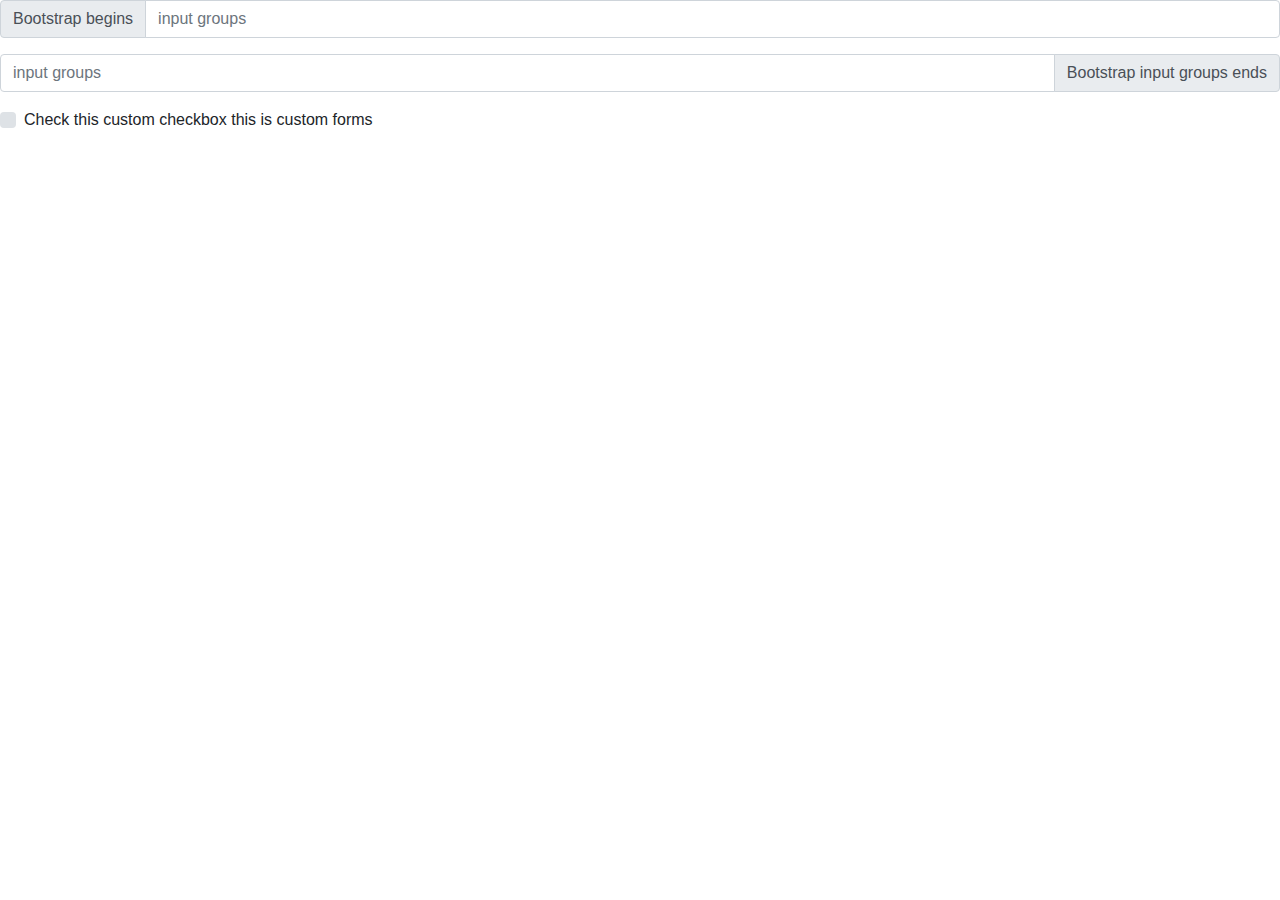
<file: bootstrapPractice/index.html>
<!DOCTYPE html>
    <html>
        <head>
            <link rel="stylesheet" 
            href="http://maxcdn.bootstrapcdn.com/bootstrap/4.2.1/css/bootstrap.min.css">
            <title>
                
            </title>
        </head>
                <form>
          <div class="input-group mb-3">
            <div class="input-group-prepend">
              <span class="input-group-text">Bootstrap begins</span>
            </div>
            <input type="text" class="form-control" placeholder="input groups">
          </div>

          <div class="input-group mb-3">
            <input type="text" class="form-control" placeholder="input groups">
            <div class="input-group-append">
              <span class="input-group-text">Bootstrap input groups ends</span>
            </div>
          </div>
        </form>
        <form>
          <div class="custom-control custom-checkbox">
            <input type="checkbox" class="custom-control-input" id="customCheck" name="example1">
            <label class="custom-control-label" for="customCheck">Check this custom checkbox this is custom forms</label>
          </div>
        </form>
        <body>
            <h1></h1>
            <p></p>
        </body>
    </html>
</file>
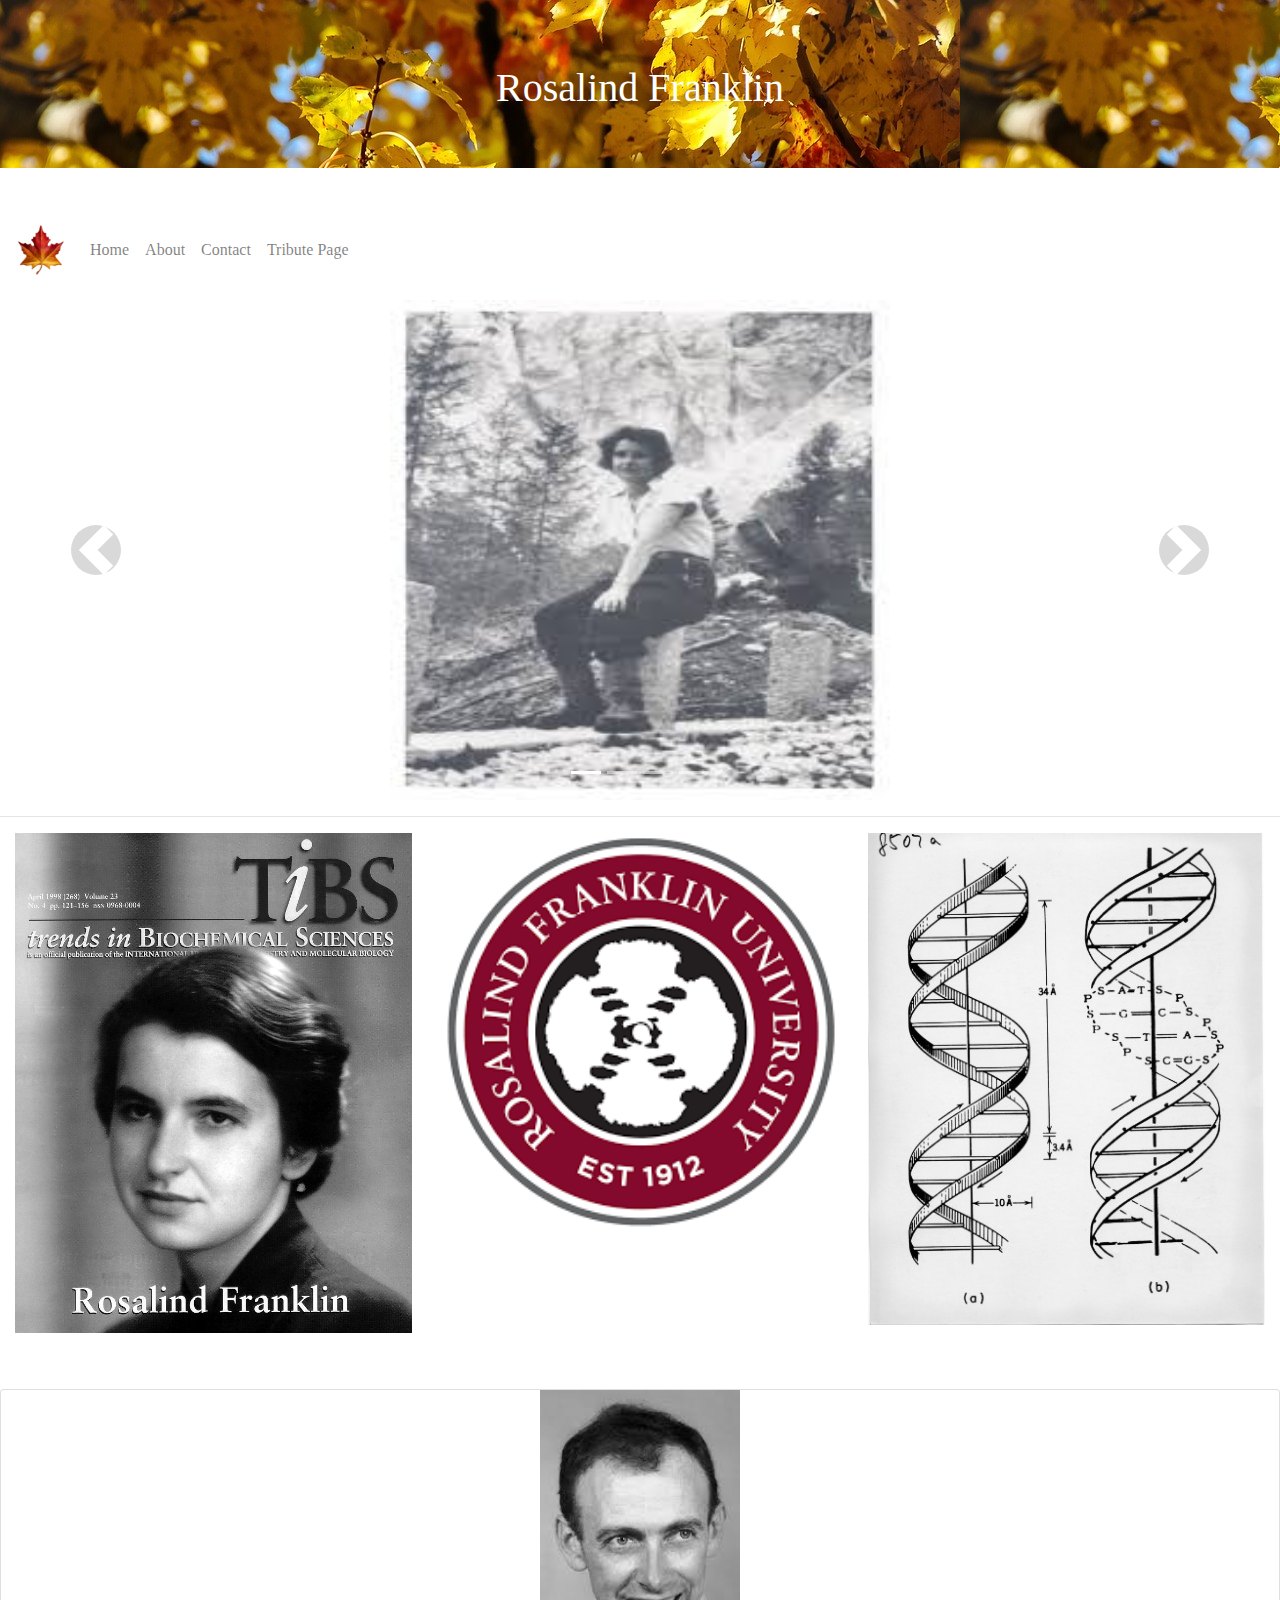
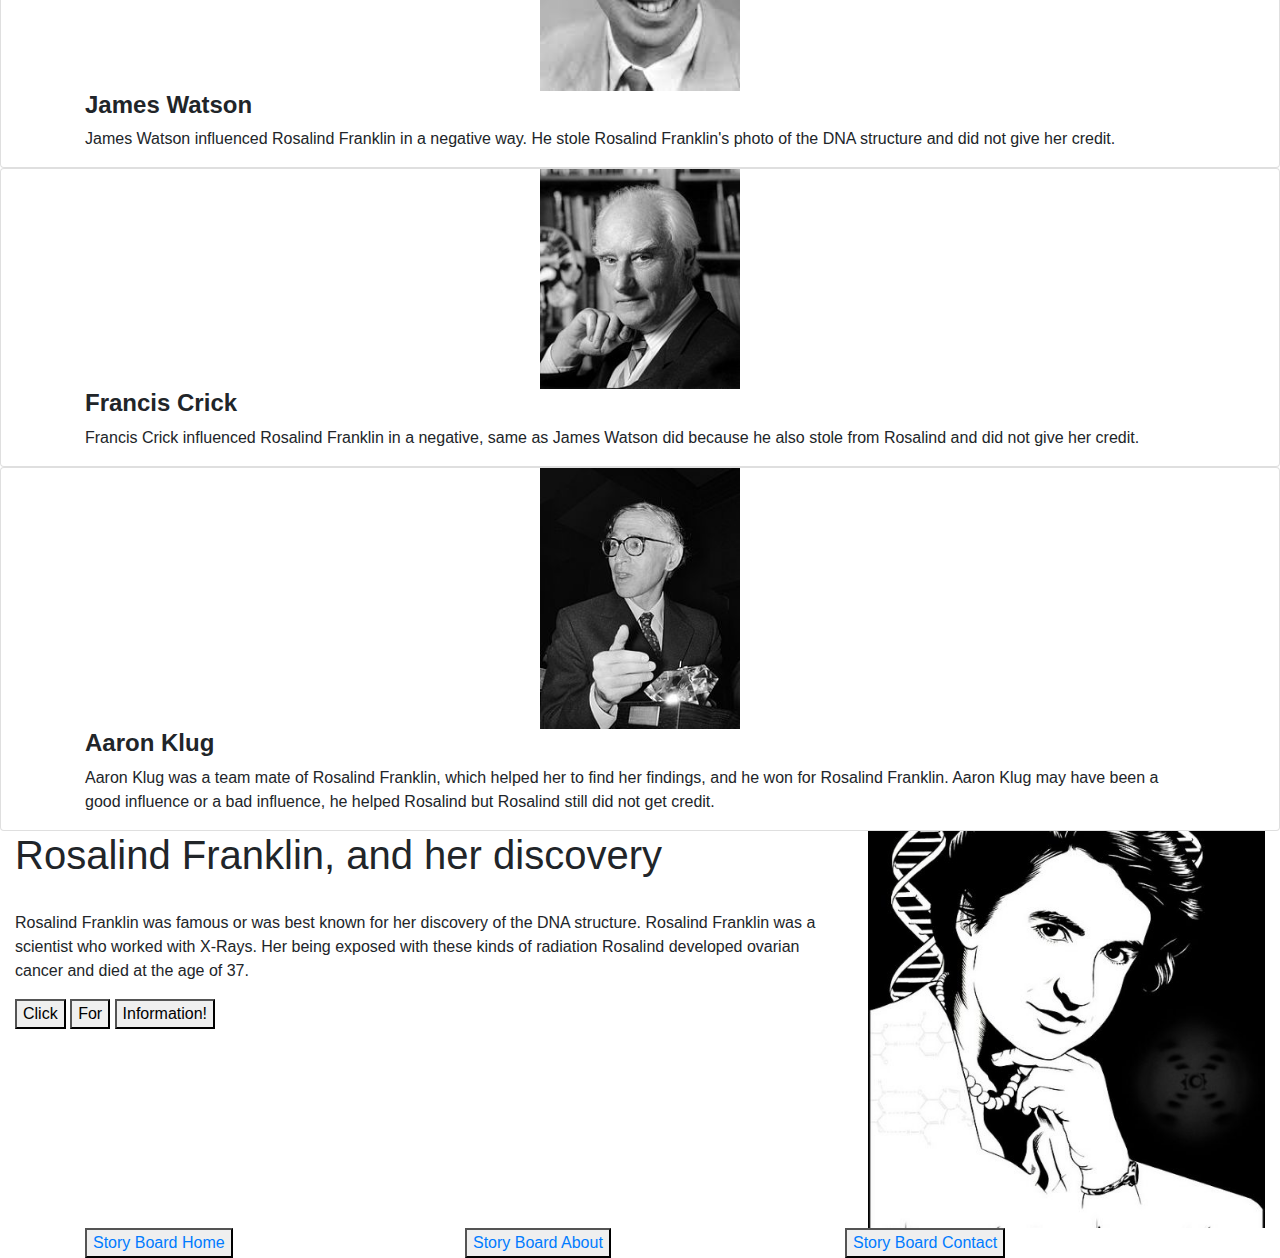
<file: tributeCite/index.html>
<!DOCTYPE html>
    <html>
        <head>
            <!-- Latest compiled and minified CSS -->
<link rel="stylesheet" href="https://maxcdn.bootstrapcdn.com/bootstrap/4.2.1/css/bootstrap.min.css">

<!-- jQuery library -->
<script src="https://ajax.googleapis.com/ajax/libs/jquery/3.3.1/jquery.min.js"></script>

<!-- Popper JS -->
<script src="https://cdnjs.cloudflare.com/ajax/libs/popper.js/1.14.6/umd/popper.min.js"></script>

<!-- Latest compiled JavaScript -->
<script src="https://maxcdn.bootstrapcdn.com/bootstrap/4.2.1/js/bootstrap.min.js"></script>
<link rel="stylesheet" type="text/css" href="style.css">
        </head>
        <body>
            <div class="jumbotron jumbotron-fluid">
                <div class="container">
                  <h1 class="class3">Rosalind Franklin </h1>  
                </div>
            </div>
            
            <nav class="navbar navbar-expand-sm navbar-light">
                
              <!-- Brand/logo -->
              <a class="navbar-brand" href="#">
                  <img class="class6" src="images12/maplef.1.png">
              </a>
              
              <!-- Links -->
              <ul class="navbar-nav">
                <li class="nav-item">
                  <a class="nav-link" href="../webFinal/index.html">Home</a>
                </li>
                <li class="nav-item">
                  <a class="nav-link" href="../webFinal/index2.html">About</a>
                </li>
                <li class="nav-item">
                  <a class="nav-link" href="../webFinal/index3.html">Contact</a>
                </li>
                <li class="nav-item">
                    <a class="nav-link" href="../tributeCite/index.html">Tribute Page</a>    
                </li>
            </nav>
        </div>
                    <div id="demo" class="carousel slide" data-ride="carousel">

                          <!-- Indicators -->
                           <ul class="carousel-indicators">
                            <li data-target="#demo" data-slide-to="0" class="active"></li>
                            <li data-target="#demo" data-slide-to="1"></li>
                            <li data-target="#demo" data-slide-to="2"></li>
                            <li data-target="#demo" data-slide-to="3"></li>
                          </ul>

                          <!-- The slideshow -->
                          <div class="carousel-inner">
                            <div class="carousel-item active">
                              <img class="class1" src="images12/rsfrank.jpg" alt="Rosalind Franklin">
                        </div>
                            <div class="carousel-item">
                              <img class="class1" src="images3/rosalindpretty.jpg" alt="Rosalind cliff">
                           </div>
                                <div class="carousel-item">
                                  <img class="class1"  src="images2/rosalindfranky.jpg" alt="Rosalind Franklin Microscope">
                                </div>
                          <div class="carousel-item">
                              <img class="class1" src="images4/dnastructure.jpg" alt="Rosalind Franklin Structure">
                          </div>
                            </div>
                         <!-- Left and right controls -->
                          <a class="carousel-control-prev" href="#demo" data-slide="prev">
                            <span class="carousel-control-prev-icon"></span>
                          </a>
                          <a class="carousel-control-next" href="#demo" data-slide="next">
                           <span class="carousel-control-next-icon"></span>
                          </a>
                        </div>
                                <hr>
                        <!-- end of first slideshow-->
                        <div class="container-fluid">
                            <div class="row">
                                <div class="col-lg-4">
                                    <img class="class4" src="images8/bookrosalind.jpg" alt="Rosalind book">
                                </div>
                                <div class="col-lg-4">
                                    <img class="class4" src="images9/rfu.png" alt="Rosalind University">
                                </div>
                                <div class="col-lg-4">
                                    <img class="class4" src="images10/structurehelix.jpg" alt="Rosalind Discovery">
                                </div>
                            </div>
                        </div>        
                                
                            <div>
                               <h1 class="class3"> Influencers</h1> 
                            </div>
                        
                        <div class="card">
                          <img class="class2" src="images5/jameswatson.jpeg" alt="James Watson" >
                           <div class="container">
                          <h4><b>James Watson</b></h4> 
                                <p>James Watson influenced Rosalind Franklin in a negative way. He stole Rosalind Franklin's photo of the DNA structure and did not give her credit.</p> 
                          </div>
                        </div>
                    <div class="card">
                      <img class="class2" src="images6/franciscrick.jpg" alt="Francis Crick" >
                     <div class="container">
                        <h4><b>Francis Crick</b></h4> 
                        <p>Francis Crick influenced Rosalind Franklin in a negative, same as James Watson did because he also stole from Rosalind and did not give her credit.</p> 
                     </div>
                    </div>
                    <div class="card">
                      <img class="class2" src="images7/aaronklug.jpg" alt="Aaron Klug" >
                      <div class="container">
                        <h4><b>Aaron Klug</b></h4> 
                        <p>Aaron Klug was a team mate of Rosalind Franklin, which helped her to find her findings, and he won for Rosalind Franklin. Aaron Klug may have been a good influence or a bad influence, he helped Rosalind but Rosalind still did not get credit.</p> 
                      </div>
                    </div>
                    
                    <div class="container-fluid">
                        <div class="row">
                            <div class="col-lg-8">
                                <!--<div class="jumbotron">-->
                                <h1>Rosalind Franklin, and her discovery</h1>
                               <br> <p>Rosalind Franklin was famous or was best known for her discovery of the DNA structure. Rosalind Franklin was a scientist who worked with X-Rays. Her being exposed with these kinds of radiation Rosalind developed ovarian cancer and died at the age of 37.</p>
                               <button onclick="window.location.href='https://www.famousscientists.org/rosalind-franklin/';">Click</button>
                               <button onclick="window.location.href='http://www.whatisbiotechnology.org/index.php/people/summary/Franklin';" >For</button>
                               <button onclick="window.location.href='https://www.rosalindfranklin.edu/';">Information!</button>
                            </div>
                            <div class="col-lg-4">
                                <img class="class4" src="images11/rosalindpaint.jpg" alt="Painting of Rosalind"> 
                            </div>
                        </div>
                    </div>
                    
                    <footer>
                        <div class="container">  
                            <div class="row">
                                <div class="col-lg-4">
                                    <button>
                                        <a href="images/home.jpg">Story Board Home
                                        </a>
                                    </button>
                                </div>
                                
                                <div class="col-lg-4">
                                    <button>
                                       <a href="images/about.jpg">
                                        Story Board About
                                       </a> 
                                    </button>
                                </div>
                                
                                <div class="col-lg-4">
                                    <button>
                                        <a href="images/contact.jpg">
                                           Story Board Contact 
                                        </a>
                                    </button>
                                </div>  
                            </div>    
                        </div>    
                    </footer>
                    
                    
                    
                    
                        </body>
                        </html>
</file>
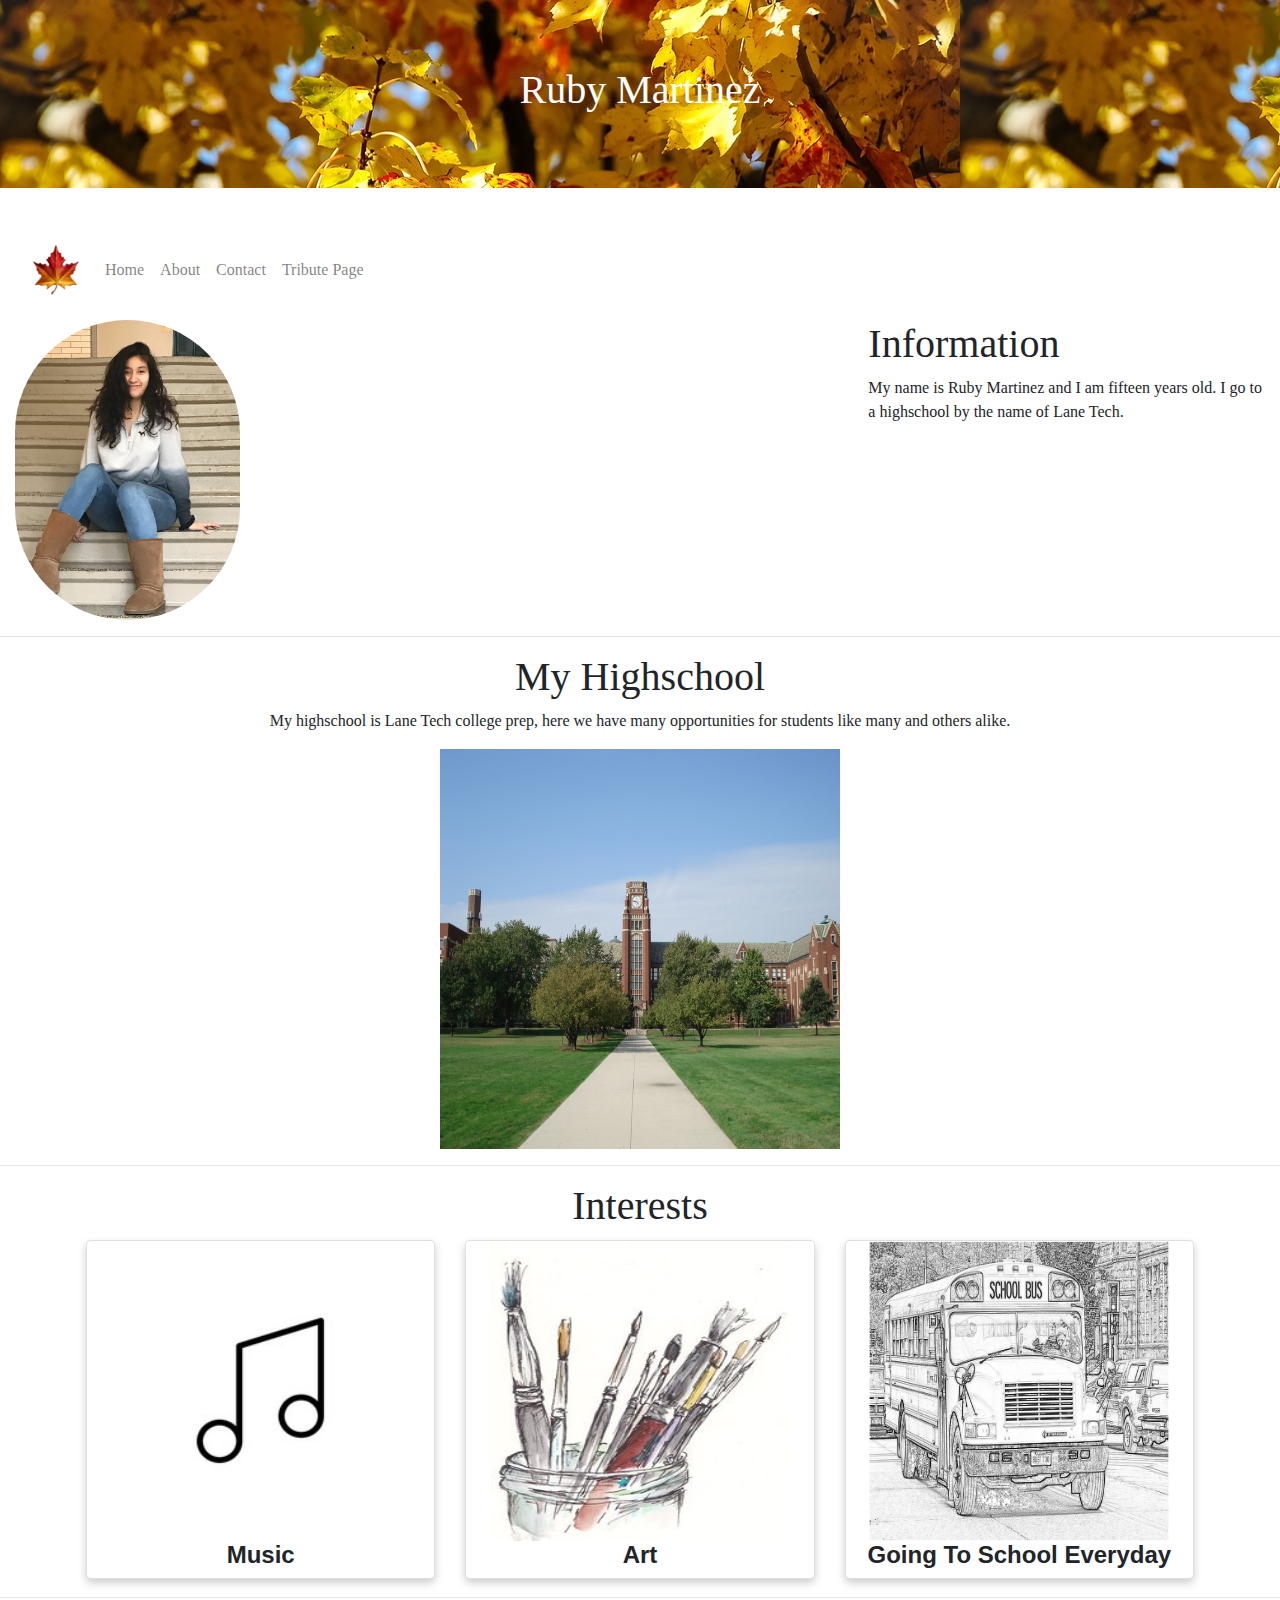
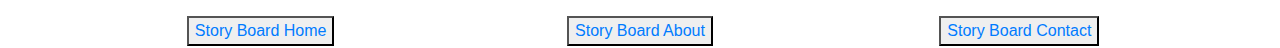
<file: webFinal/index.html>
<!DOCTYPE html>
<html>
    <head>
        <title>   
            
        </title>
        
        <!--Bootstrap CDNs-->
            <meta name="viewport" content="width=device-width, initial-scale=1">
            <link rel="stylesheet" href="https://maxcdn.bootstrapcdn.com/bootstrap/4.3.1/css/bootstrap.min.css">
            <script src="https://ajax.googleapis.com/ajax/libs/jquery/3.3.1/jquery.min.js"></script>
            <script src="https://cdnjs.cloudflare.com/ajax/libs/popper.js/1.14.7/umd/popper.min.js"></script>
            <script src="https://maxcdn.bootstrapcdn.com/bootstrap/4.3.1/js/bootstrap.min.js"></script>
        <!--stylesheet-->
                         <link rel="stylesheet" type="text/css" href="style.css">
             
    </head>
    
    <body>
        <div class="jumbotron jumbotron-fluid">
                <div class="container">
                    <h1 class="class1"> 
                        Ruby Martinez
                    </h1>
                </div>
        </div>
        
        <div class="container-fluid">
            
            <nav class="navbar navbar-expand-sm navbar-light">
                
              <!-- Brand/logo -->
              <a class="navbar-brand" href="#">
                  <img class="class6" src="images/maplef.png">
              </a>
              
              <!-- Links -->
              <ul class="navbar-nav">
                <li class="nav-item">
                  <a class="nav-link" href="index.html">Home</a>
                </li>
                <li class="nav-item">
                  <a class="nav-link" href="index2.html">About</a>
                </li>
                <li class="nav-item">
                  <a class="nav-link" href="index3.html">Contact</a>
                </li>
                <li class="nav-item">
                    <a class="nav-link" href="../tributeCite/index.html">Tribute Page</a>    
                </li>
              </ul>
            </nav>
        </div>


        
        <div class="container-fluid">
            <div class="row">
                    <div class="col-lg-8">
                        <img class="class7" src="images/stairpicture.jpg"></img>
                    </div>
                    <div class="col-lg-4">
                        <h1 class="class8"> Information</h1>
                        <p class="class15">My name is Ruby Martinez and I am fifteen years old. I go to a highschool by the name of Lane Tech.</p>
                    </div>
                </div>
            </div>
        
        
            <hr>
            
           
                   
                        <h1 class="class9"> My Highschool</h1>
                         <center>
                                <p class="class15"> My highschool is Lane Tech college prep, here we have many opportunities for students like many and others alike. </p>
                         </center>
                         <center>  
                        <img class="class14" src="images/lanetech.jpg">
                         </center>
            
            <hr>
            
                <h1 class="class12" >Interests</h1>
            <div class="container">
                <div class="row">
                    <div class="col-lg-4">
                        <div class="card">
                        <img class="class13" src="images/music.jpg">
                         <h4><b>Music</b></h4> 
                         </div>
                    </div>
                    
                    <div class="col-lg-4">
                        <div class="card">
                          <img class="class13" src="images/brushes.jpg" >
                          <h4><b>Art</b></h4> 
                      </div>
                    </div>      
                    
                    <div class="col-lg-4">
                        <div class="card">
                          <img class="class13" src="images/school.jpg">
                          <h4><b>Going To School Everyday</b></h4> 
                        </div>            
                      </div>
                </div>
            </div>
            
              <hr>
              <footer>
                <div class="container">  
                    <div class="row">
                        <div class="col-lg-4">
                            <button>
                                <a href="images/home.jpg">Story Board Home
                                </a>
                            </button>
                        </div>
                        
                        <div class="col-lg-4">
                            <button>
                               <a href="images/about.jpg">
                                Story Board About
                               </a> 
                            </button>
                        </div>
                        
                        <div class="col-lg-4">
                            <button>
                                <a href="images/contact.jpg">
                                   Story Board Contact 
                                </a>
                            </button>
                        </div>  
                    </div>    
                </div>    
            </footer>
    </body>
</html>
</file>
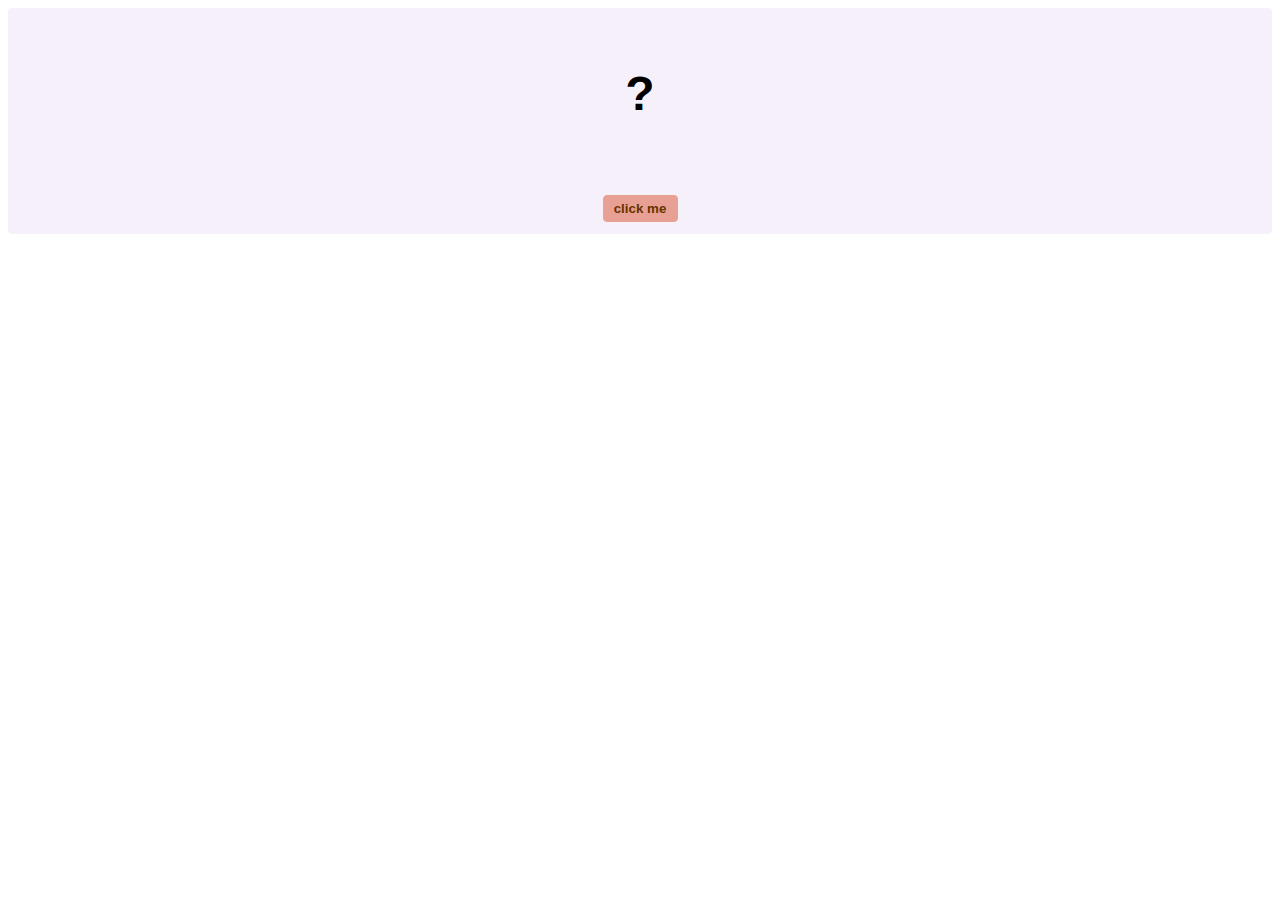
<file: hello-world.html>
<!DOCTYPE html>
<!-- HTML5 Hello world by kirupa - http://www.kirupa.com/html5/getting_your_feet_wet_html5_pg1.htm -->
<html lang="en-us">

<head>
<meta charset="utf-8">
<title>Hello...</title>
<style type="text/css">
#mainContent {
	font-family: Arial, Helvetica, sans-serif;
	font-size: xxx-large;
	font-weight: bold;
	background-color: #F6F0FB;
	border-radius: 4px;
	padding: 10px;
	text-align: center;
}
.buttonStyle {
	border-radius: 4px;
	border: thin solid #E8A090;
	padding: 5px;
	background-color: #E9A094;
	font-family: "Segoe UI", Tahoma, Geneva, Verdana, sans-serif;
	font-weight: bold;
	color: #663300;
	width: 75px;
}

.buttonStyle:hover {
	border: thin solid #FFCC00;
	background-color: #FCF9D6;
	color: #996633;
	cursor: pointer;
}
.buttonStyle:active {
	border: thin solid #99CC00;
	background-color: #F5FFD2;
	color: #669900;
	cursor: pointer;
}

</style>
</head>

<body>
<div id="mainContent">
<p id="helloText">?</p>
<button id="clickButton" class="buttonStyle">click me</button>
</div>
<script> 
var myButton = document.getElementById("clickButton");
var myText = document.getElementById("helloText");

myButton.addEventListener('click', doSomething, false)

function doSomething() {
	myText.textContent = "hello, world!";
}
</script>

</body>
</html>
</file>
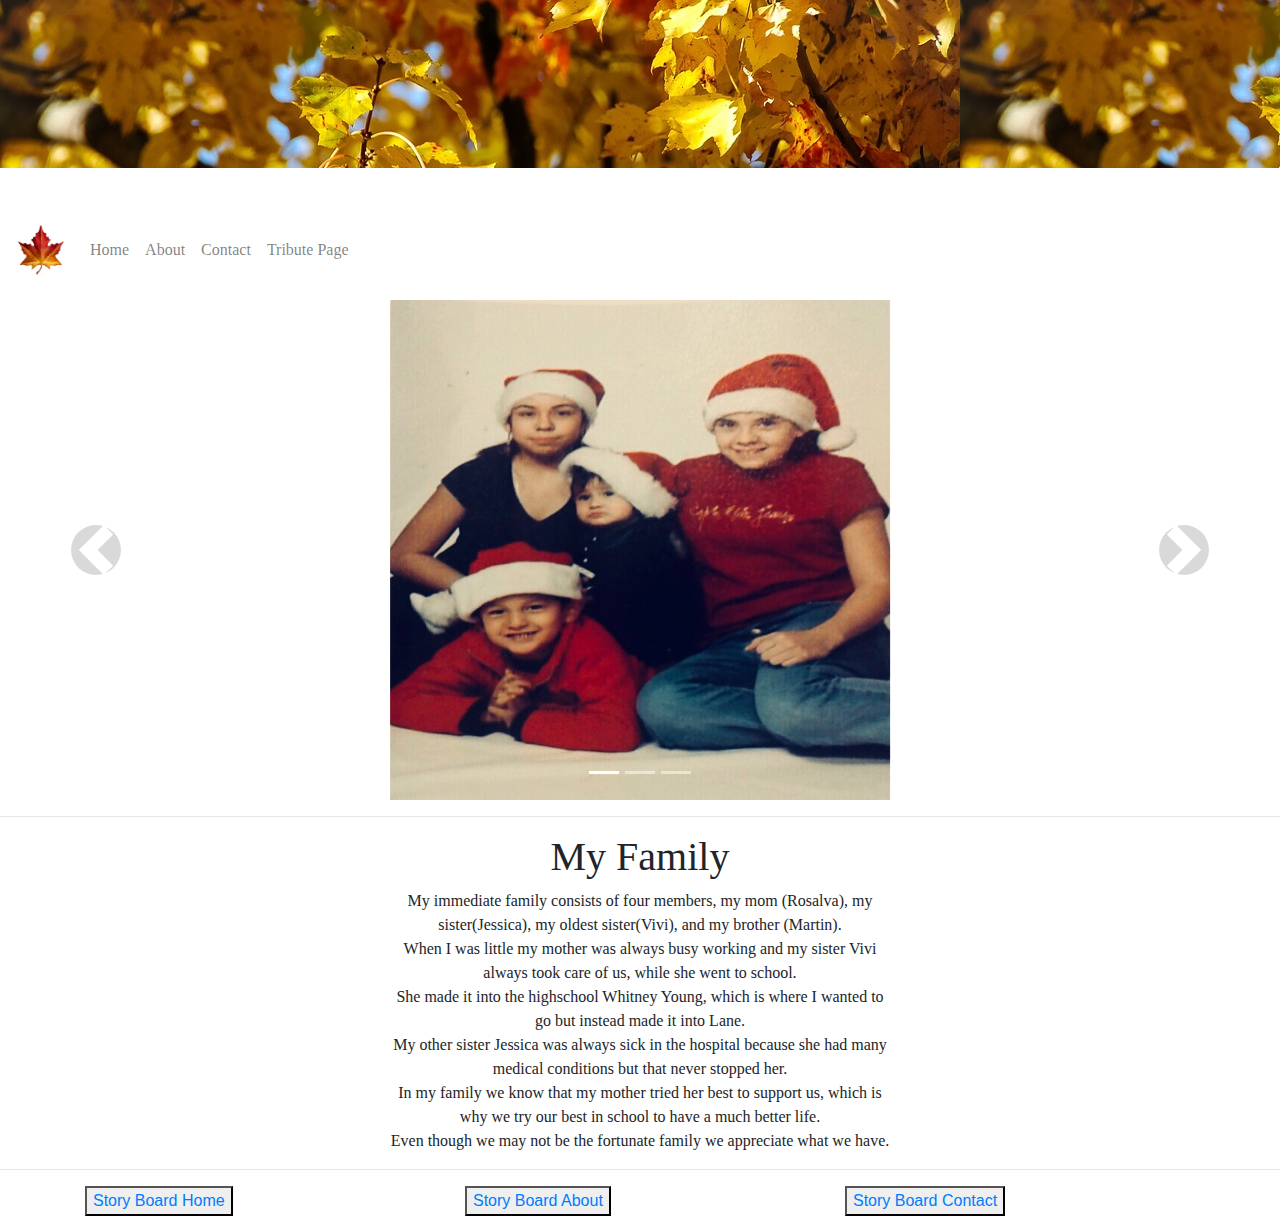
<file: webFinal/index2.html>
<!DOCTYPE>
    <html>
        <head>
            <tittle>
                
            </tittle>
            <!--Bootstrap CDNs-->
            
            <meta name="viewport" content="width=device-width, initial-scale=1">
            <link rel="stylesheet" href="https://maxcdn.bootstrapcdn.com/bootstrap/4.3.1/css/bootstrap.min.css">
            <script src="https://ajax.googleapis.com/ajax/libs/jquery/3.3.1/jquery.min.js"></script>
            <script src="https://cdnjs.cloudflare.com/ajax/libs/popper.js/1.14.7/umd/popper.min.js"></script>
            <script src="https://maxcdn.bootstrapcdn.com/bootstrap/4.3.1/js/bootstrap.min.js"></script>
            <!--stylesheet-->
        
                         <link rel="stylesheet" type="text/css" href="style2.css">
        </head>
        <body>
            <div class="jumbotron jumbotron-fluid">
                <div class="container">
                </div>
            </div>
            
        <nav class="navbar navbar-expand-sm navbar-light">
    
              <!-- Brand/logo -->
              <a class="navbar-brand" href="index.html">
          <img class="class6" src="images/maplef.png">
              </a>
      
              <!-- Links -->
          <ul class="navbar-nav">
            <li class="nav-item">
              <a class="nav-link" href="index.html">Home</a>
              </li>
            <li class="nav-item">
              <a class="nav-link" href="index2.html">About</a>
            </li>
            <li class="nav-item">
              <a class="nav-link" href="index3.html">Contact</a>
           </li>
            <li class="nav-item">
                <a class="nav-link" href="../tributeCite/index.html">Tribute Page</a>    
            </li>
         </ul>
    </nav>
    
                                <div id="demo" class="carousel slide" data-ride="carousel">

                          <!-- Indicators -->
                           <ul class="carousel-indicators">
                            <li data-target="#demo" data-slide-to="0" class="active"></li>
                            <li data-target="#demo" data-slide-to="1"></li>
                            <li data-target="#demo" data-slide-to="2"></li>
                          </ul>

                          <!-- The slideshow -->
                          <div class="carousel-inner">
                            <div class="carousel-item active">
                              <img class="class1" src="images/family.jpg">
                        </div>
                            <div class="carousel-item">
                              <img class="class1" src="images/martin.jpg">
                           </div>
                                <div class="carousel-item">
                                  <img class="class1"  src="images/family2.jpg">
                                </div>

                          
                            </div>
                         <!-- Left and right controls -->
                          <a class="carousel-control-prev" href="#demo" data-slide="prev">
                            <span class="carousel-control-prev-icon"></span>
                          </a>
                          <a class="carousel-control-next" href="#demo" data-slide="next">
                           <span class="carousel-control-next-icon"></span>
                          </a>
                        </div>
                    <hr>
                        <h1 class="class2">
                            My Family 
                        </h1>
                
                    <center>
                        <div class="class3">
                            My immediate family consists of four members, my mom (Rosalva), my sister(Jessica), my oldest sister(Vivi), and my brother (Martin).<br>
                            When I was little my mother was always busy working and my sister Vivi always took care of us, while she went to school.<br>
                            She made it into the highschool Whitney Young, which is where I wanted to go but instead made it into Lane.<br>
                            My other sister Jessica was always sick in the hospital because she had many medical conditions but that never stopped her.<br>
                            In my family we know that my mother tried her best to support us, which is why we try our best in school to have a much better life. <br>
                            Even though we may not be the fortunate family we appreciate what we have. 
                        </div>
                    </center>   
                    
                    <hr>
            <footer>
                <div class="container">  
                    <div class="row">
                        <div class="col-lg-4">
                            <button>
                                <a href="images/home.jpg">Story Board Home
                                </a>
                            </button>
                        </div>
                        
                        <div class="col-lg-4">
                            <button>
                               <a href="images/about.jpg">
                                Story Board About
                               </a> 
                            </button>
                        </div>
                        
                        <div class="col-lg-4">
                            <button>
                                <a href="images/contact.jpg">
                                   Story Board Contact 
                                </a>
                            </button>
                        </div>  
                    </div>    
                </div>    
            </footer>
        </body>
    </html>
</file>
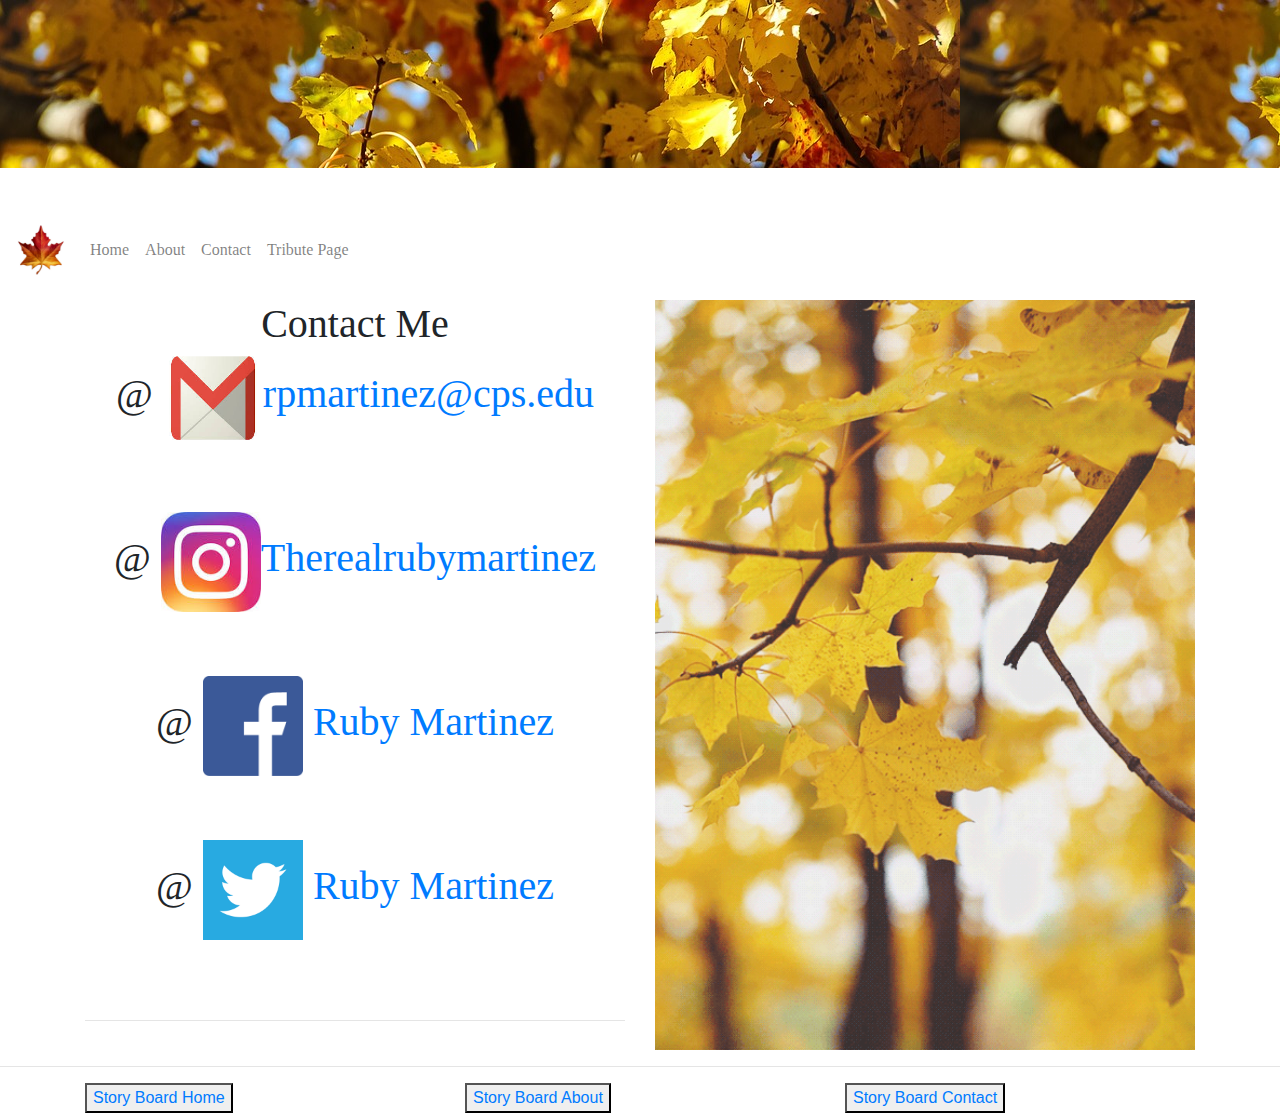
<file: webFinal/index3.html>
<!DOCTYPE>
    <html>
        <head>
            <tittle>
                
            </tittle>
            <!--Bootstrap CDNs-->
            
            <meta name="viewport" content="width=device-width, initial-scale=1">
            <link rel="stylesheet" href="https://maxcdn.bootstrapcdn.com/bootstrap/4.3.1/css/bootstrap.min.css">
            <script src="https://ajax.googleapis.com/ajax/libs/jquery/3.3.1/jquery.min.js"></script>
            <script src="https://cdnjs.cloudflare.com/ajax/libs/popper.js/1.14.7/umd/popper.min.js"></script>
            <script src="https://maxcdn.bootstrapcdn.com/bootstrap/4.3.1/js/bootstrap.min.js"></script>
        <!--stylesheet-->
        
                         <link rel="stylesheet" type="text/css" href="style3.css">
        </head>
        
      <div>
        <body>
              <div class="jumbotron jumbotron-fluid">
                <div class="container">
                </div>
            </div>
            
        <nav class="navbar navbar-expand-sm navbar-light">
    
              <!-- Brand/logo -->
              <a class="navbar-brand" href="index.html">
          <img class="class6" src="images/maplef.png">
              </a>
      
              <!-- Links -->
          <ul class="navbar-nav">
            <li class="nav-item">
              <a class="nav-link" href="index.html">Home</a>
              </li>
            <li class="nav-item">
              <a class="nav-link" href="index2.html">About</a>
            </li>
            <li class="nav-item">
              <a class="nav-link" href="index3.html">Contact</a>
           </li>
            <li class="nav-item">
                <a class="nav-link" href="../tributeCite/index.html">Tribute Page</a>    
            </li>
         </ul>
      </nav>
      </body>
    </div>
      <div> 
      
        <body>
            
                <div class="container">
                  <div class="row">
                    <div class="col-lg-6">
                        <h1 class="class3">
                          Contact Me 
                          <p>
                            @ <img class="class4" src="images/email.jpg"><a href="https://mail.google.com/mail/u/0/?tab=wm#sent?compose=GTvVlcSGLdWBXKkFjLjVtpVbbXhlqBKfbfnhgQmQdDnQQrQxdQVqRjjkQnNNrBqFGHlsXvxdjpQCN">rpmartinez@cps.edu</a>
                          </p>
                            <br>
                          <p>
                            @ <img class="class4" src="images/instagram.jpg"><a href="https://www.instagram.com/therealrubymartinez/">Therealrubymartinez</a>
                          </p>
                          <br>
                          <p>
                            @ <img class="class4" src="images/facebook.png"><a href="https://m.facebook.com/ruby.martinez.378?ref=bookmarks"> Ruby Martinez </a>
                          </p>
                          <br>
                          <p>  
                            @ <img class="class4" src="images/twitter.png"><a href="https://mobile.twitter.com/rubymartinezp10"> Ruby Martinez</a>
                          </p>
                          <br>
                         
                          
                        </h1>
                        <hr>
                        
                         
                    </div>
                    
                    <div class="col-lg-6">
                          <img class="class2" src="images/ytree.gif" >
                    </div>      
                </div>
            </div>
            <hr>
            <footer>
                <div class="container">  
                    <div class="row">
                        <div class="col-lg-4">
                            <button>
                                <a href="images/home.jpg">Story Board Home
                                </a>
                            </button>
                        </div>
                        
                        <div class="col-lg-4">
                            <button>
                               <a href="images/about.jpg">
                                Story Board About
                               </a> 
                            </button>
                        </div>
                        
                        <div class="col-lg-4">
                            <button>
                                <a href="images/contact.jpg">
                                   Story Board Contact 
                                </a>
                            </button>
                        </div>  
                    </div>    
                </div>    
            </footer>
            
        </body>
   
        
        </div>
    </html>
</file>
<file: tributeCite/style.css>
.class1 {
    width:500px;
    height:500px;
    display: block;
    margin-left: auto;
    margin-right: auto;
    
}
.class2{
    width:200px;
    display: block;
    margin-left: auto;
    margin-right: auto;
    
}
.carousel-control-prev-icon, .carousel-control-next-icon {
    height: 50px;
    width: 50px;
    outline: black;
    background-color: rgba(0, 0, 0, 0.3);
    background-size: 100%, 100%;
    border-radius: 50%;
}
.class3 {
    text-align: center;
    color: white;
    font-family: fantasy;
}

.class4{
    width:100%;
}
.navbar {
	height: 100px;
}
.class6{
	height:50px;
}
.jumbotron{
    background-image:url(images2/fall.1.jpg);
    height:168px;
}
.nav-link{
    font-family: 'Lato';
}
</file>
<file: webFinal/style.css>
.jumbotron{
    background-image:url(images/fall.jpg);
}
.class1{
    font-family: fantasy;
    color: white;
}

	
.class4{
  float: left;
  display: block;
	padding: 8px 15px;
	text-decoration: none;
	font-weight: bold;
	color: #000;

}

.class5{
  color: black;
}

.class2{
    background-color:#fff;
   
}
.class7{
    height:300px;
    border-radius:1000px;
    margin-left: auto;
    margin-right: auto;
}
.navbar {
	height: 100px;
}
.class6{
	height:50px;
}
.class8{
    font-family: fantasy;
}
.class9{
    font-family: fantasy;
    text-align: center;
}
.class10{
    width:500px;
    text-align: center;
   
}
.class11{
    width:500px;
  
}
.class12{
    font-family: fantasy;
    text-align: center;
}
.class13{
    width:300px;
    height:300px;
    margin-left: auto;
    margin-right: auto;
}
.container{
    text-align: center;
    
}
.card {
  box-shadow: 0 4px 8px 0 rgba(0,0,0,0.2);
  transition: 0.3s;
}

.card:hover {
  box-shadow: 0 8px 16px 0 rgba(0,0,0,0.2);
}

.container {
  padding: 2px 16px;
}
.card {
  box-shadow: 0 4px 8px 0 rgba(0,0,0,0.2);
  transition: 0.3s;
  border-radius: 5px; /* 5px rounded corners */
}
.class14{
    width:400px;
    height:400px;
}
.p{
    font-family: 'Roboto_Slab';
}
.nav-link{
    font-family: 'Lato';
}
.class15{
    font-family: 'Roboto_Slab';
}
</file>
<file: webFinal/style2.css>
.jumbotron{
    background-image:url(images/fall.jpg);
    height:168px;
}

.navbar {
	height: 100px;
}
.class6{
	height:50px;
}
.class1 {
    width:500px;
    height:500px;
    display: block;
    margin-left: auto;
    margin-right: auto;
    
}
.carousel-control-prev-icon, .carousel-control-next-icon {
    height: 50px;
    width: 50px;
    outline: black;
    background-color: rgba(0, 0, 0, 0.3);
    background-size: 100%, 100%;
    border-radius: 50%;
}
.class2{
    font-family: fantasy;
    text-align: center;
    
}
.class3{
    width:500px;
    font-family: 'Roboto_Slab';
}
.nav-link{
    font-family: 'Lato';
}
</file>
<file: webFinal/style3.css>
.jumbotron{
    background-image:url(images/fall.jpg);
    height:168px;
}
.navbar {
	height: 100px;
}
.class6{
	height:50px;
}
.class1 {
    width:500px;
    height:500px;
    display: block;
    margin-left: auto;
    margin-right: auto;
    
}
.class2{
    width:100%;
}
.class3{
    font-family: fantasy;
    text-align: center;
}
.class4{
    width:100px;
    height: 100px;
    
     
}
.nav-link{
    font-family: 'Lato';
}
</file>
